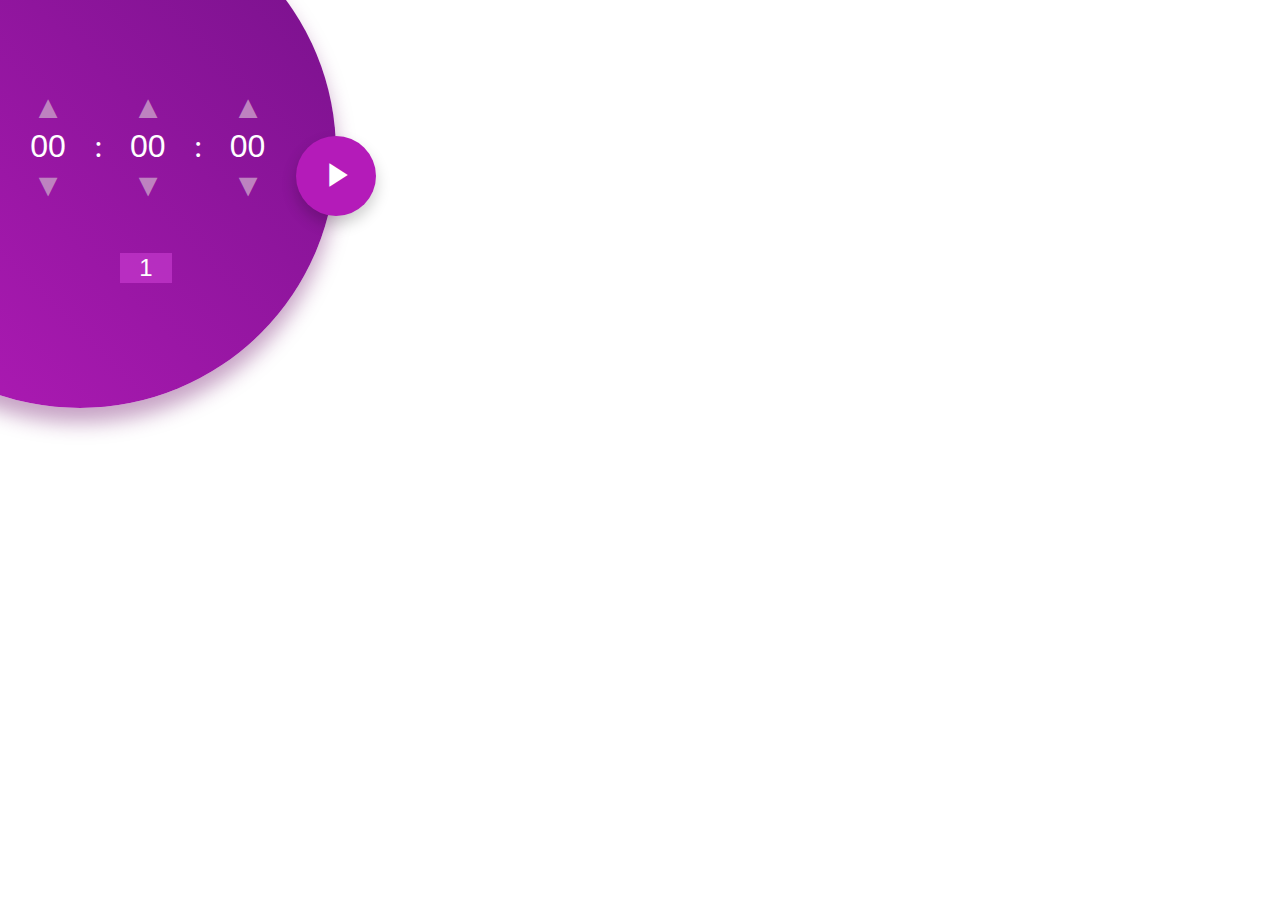
<file: assets/index.html>
<!DOCTYPE html>
<html>
    <header>
        <title>Dumb Twitch Clock</title>
        <link rel="stylesheet" href="styles.css">
        <link rel="stylesheet" href="https://fonts.googleapis.com/icon?family=Material+Icons">
    </header>
    <body>
        <div id=container>
            <div class="circle">
                <span class="dot"></span>
            </div>
            <div class="divclock">
                <button onclick="onClickHour(1)" class="upDown up" id="Hour">▲</button>
                <button onclick="onClickMinute(1)" class="upDown up" id="Minute">▲</button>
                <button onclick="onClickSecond(1)" class="upDown up" id="Second">▲</button>
                <br>
                <input type="tel" onkeypress="return onlyNumberKey(event)" id="textHour" name="textHour" class="first-text time" value="00">
                <span class="inter left-text">:</span>
                <input type="text" onkeypress="return onlyNumberKey(event)" id="textMinute" name="textMinute" class="time" value="00">
                <span class="inter left-text">:</span>
                <input type="text" onkeypress="return onlyNumberKey(event)" id="textSecond" name="textSecond" class="time" value="00">
                <br>
                <button onclick="onClickHour(-1)" class="upDown down" id="Hour">▼</button>
                <button onclick="onClickMinute(-1)" class="upDown down" id="Minute">▼</button>
                <button onclick="onClickSecond(-1)" class="upDown down" id="Second">▼</button>
                <div class="divincrement">
                    <input type="text" onkeypress="return onlyNumberKey(event)" name="increment" id="increment" value="1">
                </div>
            </div>
            <div class="divbutton">
                <button type="button" class="start" id="start" onclick="timeStart()">
                <i class="material-icons" style="font-size: 40px;padding-top: 0.4rem;">play_arrow</i>
            </div>
        </div>
    </body>
</html>
<script>
    /* Event Listener */
    const upDown = document.getElementsByClassName("upDown");
    document.getElementById("increment").addEventListener('change', changeIncrement);
    for (var i = 0; i < upDown.length; i++) {
        upDown[i].addEventListener('click', checkTimeValues, false);
    }

    /* 
     * Force Numbers into a text input
     * @param evt event from the html
     * @return bool, true if it's a number entered by the user
    */
    function onlyNumberKey(evt) {
          
          // Only ASCII character in that range allowed
          var ASCIICode = (evt.which) ? evt.which : evt.keyCode
          if (ASCIICode > 31 && (ASCIICode < 48 || ASCIICode > 57))
              return false;
          return true;
      } 

    /* 
     * Gets the text from an HTML element, convert it into an int and add it to the second argument
     * @param docId Id of the HTML element
     * @param add, add value (int)
     * @return int, value of the incremented text into an int
    */
    function changeText(docId, add)
    {
        let docValue = parseInt(docId.value);
        docValue += add;
        return docValue;
    }

    /*
     * Modify the Hour text, If it's between 0 and 10, adds a 0 at the start.
     * Adds simply the new value of the text otherwise
     * @param add, add value (int)
     */
    function onClickHour(add)
    {
        const docText = document.getElementById("textHour");
        let textValue=changeText(docText,add);
        if((textValue < 10) && (textValue >=0))
        {
            docText.value = '0' + textValue.toString();
        }
        else{
            docText.value = textValue.toString();
        }
    }

    /*
     * Modify the Minute text, If it's between 0 and 10, adds a 0 at the start.
     * Adds simply the new value of the text otherwise
     * @param add, add value (int)
     */
    function onClickMinute(add)
    {
        const docText = document.getElementById("textMinute");
        let textValue=changeText(docText,add);
        if((textValue < 10) && (textValue >=0))
        {
            docText.value = '0' + textValue.toString();
        }
        else{
            docText.value = textValue.toString();
        }
    }

    /*
     * Modify the Second text, If it's between 0 and 10, adds a 0 at the start.
     * Adds simply the new value of the text otherwise
     * @param add, add value (int)
     */
    function onClickSecond(add)
    {
        const docText = document.getElementById("textSecond");
        let textValue=changeText(docText,add);
        if((textValue < 10) && (textValue >=0))
        {
            docText.value = '0' + textValue.toString();
        }
        else{
            docText.value = textValue.toString();
        }
    }

    /*
     * Launch the start button, animate it
     */
    function timeStart()
    {
        animateStartButton();
        getTimeValue(document.getElementById("textHour").value,document.getElementById("textMinute").value,document.getElementById("textSecond").value);
    }

    /*
     * Only for C++, grab the arguments
     */
    function getTimeValue(h,m,s)
    {}

    /*
     * Change the class of the start button to animate once clicked,
     * Sets a timeout to let the animation continue, then reset the button
     */
    function animateStartButton()
    {
        document.getElementsByClassName('start')[0].className="startAnimate";
        setTimeout(resetStartButton, 300);
        setTimePause();
    }

    function setTimePause()
    {
        let start = document.getElementById("start");
        start.setAttribute("onclick","timePause()");
        document.getElementsByClassName("material-icons")[0].innerHTML="pause";
    }

    /*
     * Resets the class of the start button to not be clicked
     */
    function resetStartButton()
    {
        document.getElementsByClassName('startAnimate')[0].className="start";
    }

    /*
     * Active every time the id "increment" changes.
     * Modify the onclicks from every classes up and down with the increment value.
     */
    function changeIncrement()
    {
        const up = document.getElementsByClassName("up");
        const down = document.getElementsByClassName("down");
        let incrementValue = document.getElementById("increment").value
        for (let i = 0; i < up.length; i++) {
            console.log("onClick"+up[i].id+"("+incrementValue+")");
            up[i].setAttribute("onclick","onClick"+up[i].id+"("+incrementValue+")");
        }
        for (let i = 0; i < down.length; i++) {
            down[i].setAttribute("onclick","onClick"+down[i].id+"(-"+incrementValue+")")
        }
    }

    /*
     * For every updown classes, checks this function
     * Verify that every value for minutes and seconds are between 60 and 0
     * Verify that Hours arent negative.
     */
    function checkTimeValues()
    {
        const textSecond = document.getElementById("textSecond");
        const textMinute = document.getElementById("textMinute");
        const textHour = document.getElementById("textHour");
        if(textSecond.value >= 60)
        {
            textSecond.value = "00";
            onClickMinute(1);
        }
        if(textSecond.value < 0)
        {
            textSecond.value = 59;
            onClickMinute(-1);
        }
        if(textMinute.value >= 60)
        {
            textMinute.value = "00";
            onClickHour(1);
        }
        if(textMinute.value < 0)
        {
            textMinute.value = 59;
            onClickHour(-1);
        }
        if(textHour.value < 0)
        {
            textHour.value = "00";
            textMinute.value = "00";
            textSecond.value = "00";
        }
    }
</script>
</file>
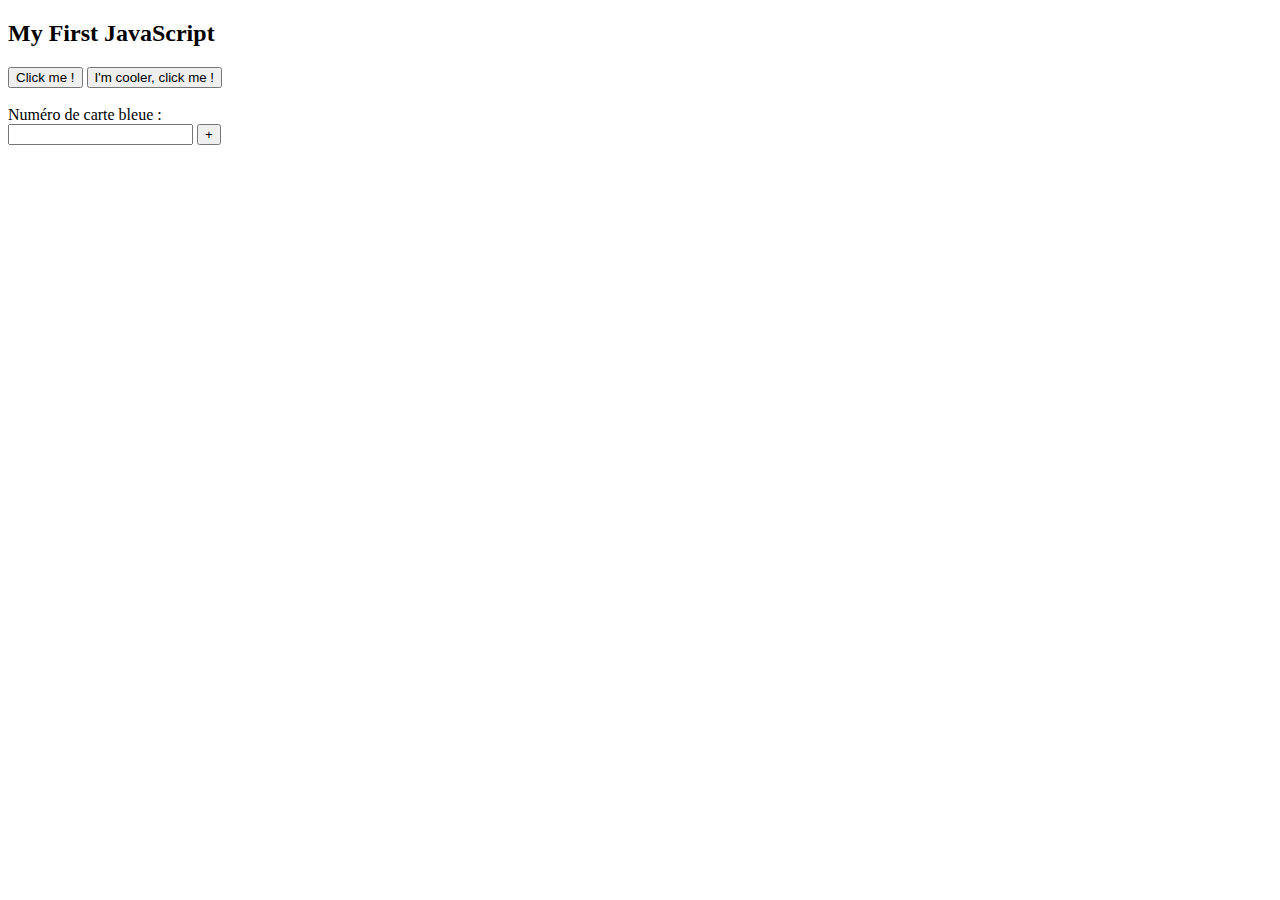
<file: assets/app.html>
<!DOCTYPE html>
<html>
  <body>
    <h2>My First JavaScript</h2>
    <button type="button" onclick="onButtonClick()">Click me !</button>
    <button type="button" onclick="onCoolButtonClick()">I'm cooler, click me !</button>
    <br><br>
    <form action="">
      <label for="number">Numéro de carte bleue :</label><br>
      <input type="text" id="number" name="number">
      <button type="button" onclick="buttonCalled()">+</button>
    </form>
  </body>
</html>
<script>
  function buttonCalled()
  {
    getName(document.getElementsByName("number")[0].value,5);
  }
  function getName(name,number)
  {
    return name;
  }
</script>
</file>
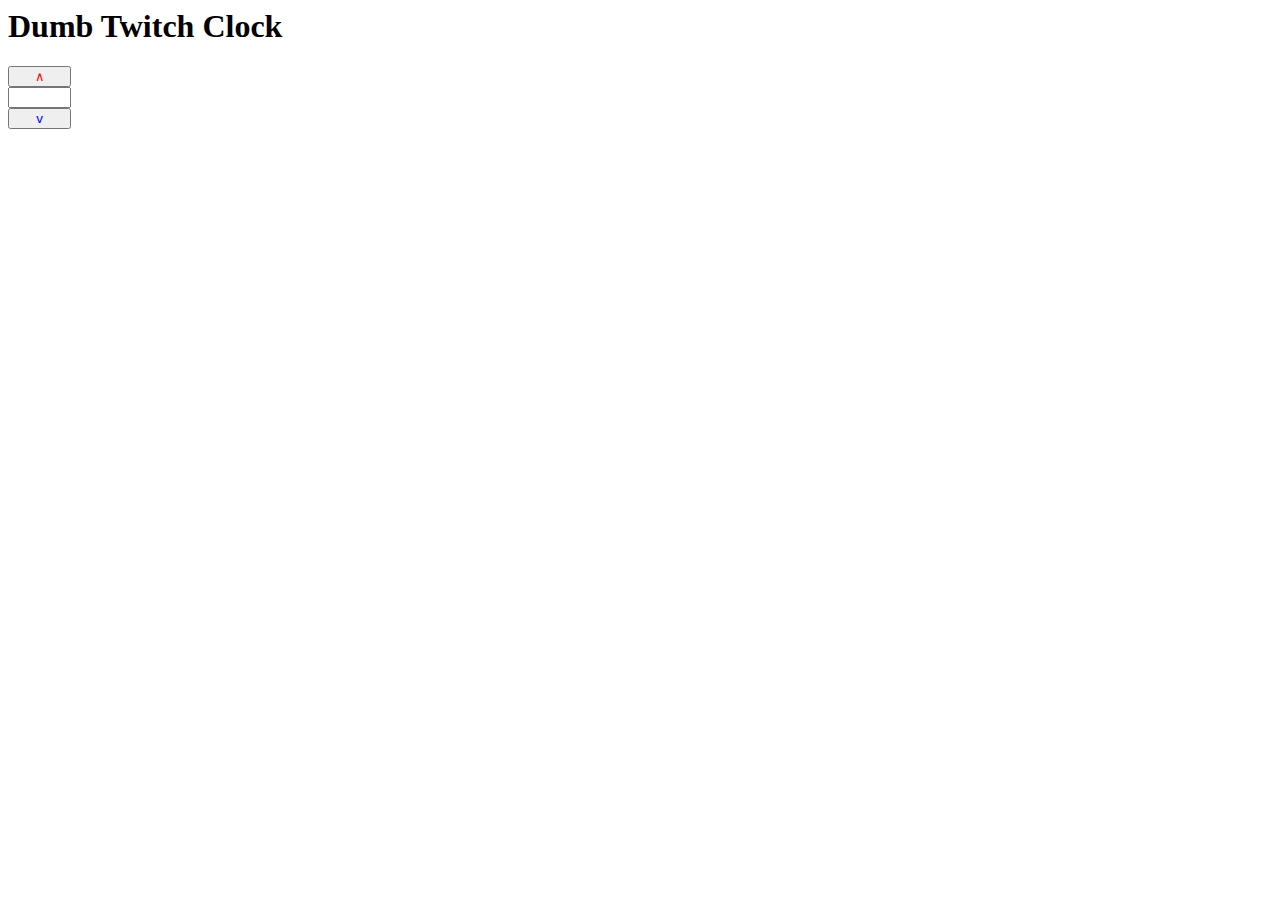
<file: assets/dtc.html>
<html>
  <head>
    <title>Dumb Twitch Clock</title>
    <link rel="stylesheet" href="styles_old.css">
  </head>
  <body>
    <h1>Dumb Twitch Clock</h1>
    <div>
        <button id="upHour">∧</button><br>
        <input type="text" name="hour" id="textHour"><br>
        <button id="downHour">v</button>
    </div>
  </body>
</html>
</file>
<file: assets/styles.css>
html, body {
    margin: 0;
    height: 100%;
    overflow: hidden
}

.upDown {
    width: 4rem;
    font-size: 2rem;
    margin-left: 1rem;
    margin-right: 1rem;
    background-color: rgba(0, 0, 0, 0);
    transition: all 0.3s ease 0s;
    border: none;
    color: #be82c0;
}

.upDown:hover {
    background-color: white;
    color: #b41bb9;
    transform: translateY(-3px);
    box-shadow: 0px 15px 20px rgba(116, 25, 111, 0.4);
}

.inter {
    font-size: 2rem;
    letter-spacing: -1px;
    margin-left: 0.72rem;
    margin-right: 0.72rem;
    color: white;
}

.first-text {
    margin-left: 1.1rem;
}

.time {
    width: 3.55rem;
    font-size: 2rem;
    text-align: center;
    border: none;
    background-color: rgba(0, 0, 0, 0);
    color: white;
}

.divbutton {
    padding-left: 17.5rem;
    padding-top: 3rem; 
}

.divclock {
    padding-top: 12rem;
}

.start {
    width: 5rem;
    height: 5rem;
    font-size: 2rem;
    margin-left: 1rem;
    margin-right: 1rem;
    vertical-align: 0.3rem;
    background-color: #b41bb9;
    color: white;
    box-shadow: 0px 8px 15px rgba(0, 0, 0, 0.2);
    transition: all 0.3s ease 0s;
    border: none;
    border-radius: 50%;
    cursor: pointer;
}

.startAnimate {
    width: 5rem;
    height: 5rem;
    font-size: 2rem;
    margin-left: 1rem;
    margin-right: 1rem;
    vertical-align: 0.3rem;
    background-color: #b41bb9;
    color: white;
    box-shadow: 0px 8px 15px rgba(0, 0, 0, 0.2);
    transition: all 0.3s ease 0s;
    border: none;
    border-radius: 50%;
    cursor: pointer;
}

.start:hover {
    background-color: white;
    box-shadow: 0px 15px 20px rgba(0, 0, 0, 0.288);
    color: #b41bb9;
    transform: translateY(-3px);
}

#increment {
    text-align: center;
    width: 3rem;
    background-color: rgba(231, 83, 236, 0.4);
    color: white;
    font-size: 1.5rem;
    border: none;
}

.divincrement{
    margin-left: 7.5rem;
    margin-top: 3rem;
}

#container {
    width: 24rem;
    height: 0rem;
    padding-top: 3rem;
    grid-row-start: 1;
    grid-column-start: 1;
}

.divclock,
.divbutton,
.circle {
    width: 100%;
    height: 100%;
}

.circle {
    margin-top: -9.5rem;
    margin-left: -11rem;
}

.dot {
    height: 32rem;
    width: 32rem;
    background-image: linear-gradient(45deg,#b41bb9, #76118a);
    border-radius: 50%;
    display: inline-block;
    box-shadow: 0px 15px 20px rgba(116, 25, 111, 0.4);
  }
</file>
<file: assets/styles_old.css>
#upHour {
    color:red;
    width: 5%;
}

#downHour {
    color:blue;
    width: 5%;
}

#textHour {
    width: 5%;
    al
}
</file>
